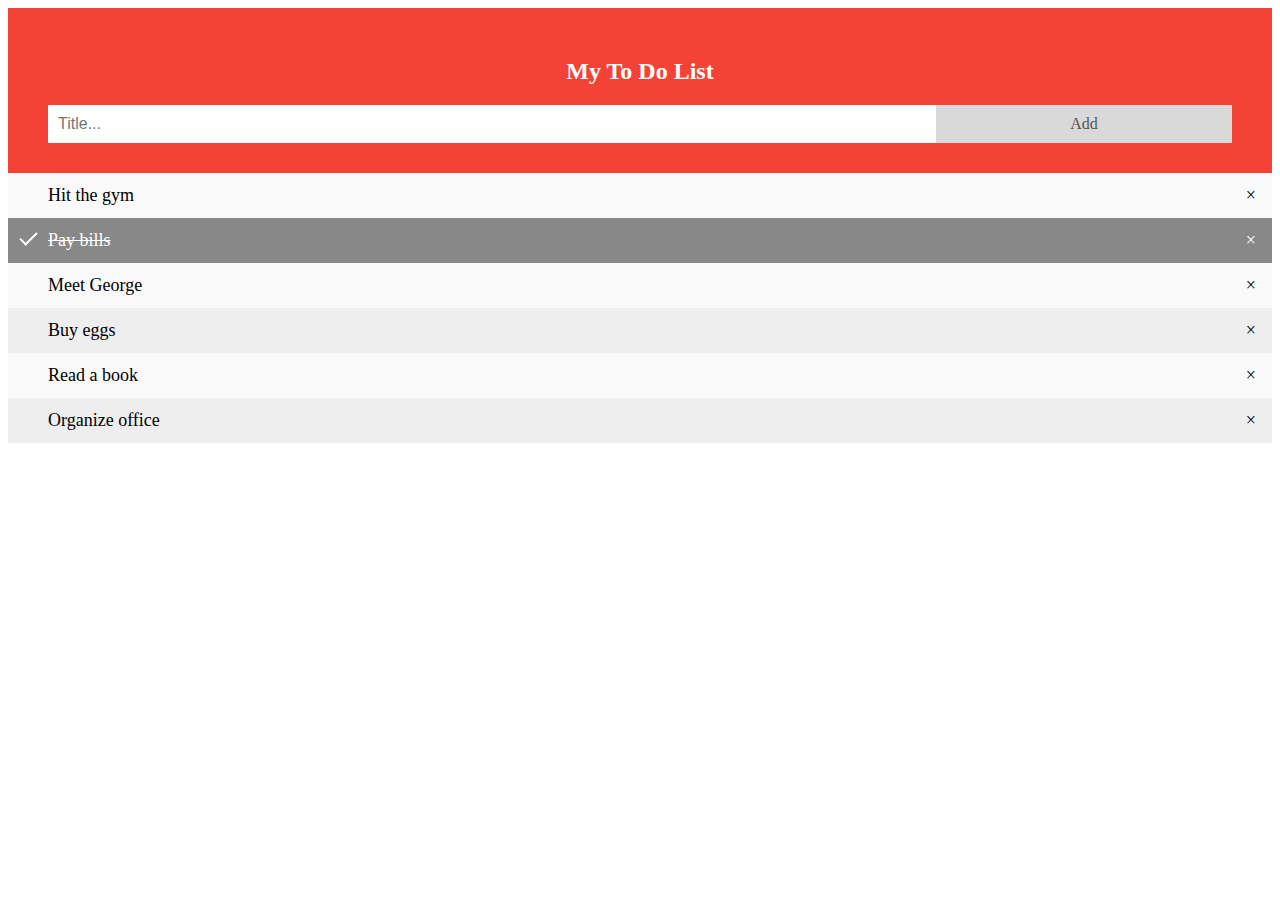
<file: todolist/index.html>
<!DOCTYPE html>
<html lang="en">
<head>
  <meta charset="UTF-8">
  <meta http-equiv="X-UA-Compatible" content="IE=edge">
  <meta name="viewport" content="width=device-width, initial-scale=1.0">
  <title>TODO LIST</title>
  <link rel="stylesheet" href="style.css">
</head>
<body>
   <div id="myDIV" class="header">
    <h2>My To Do List</h2>
    <input type="text" id="myInput" placeholder="Title...">
    <span onclick="newElement()" class="addBtn">Add</span>
   </div>

   <ul id="myUL">
    <li>Hit the gym</li>
    <li class="checked">Pay bills</li>
    <li>Meet George</li>
    <li>Buy eggs</li>
    <li>Read a book</li>
    <li>Organize office</li>
   </ul>

    <script src="script.js"></script>
</body>
</html>
</file>
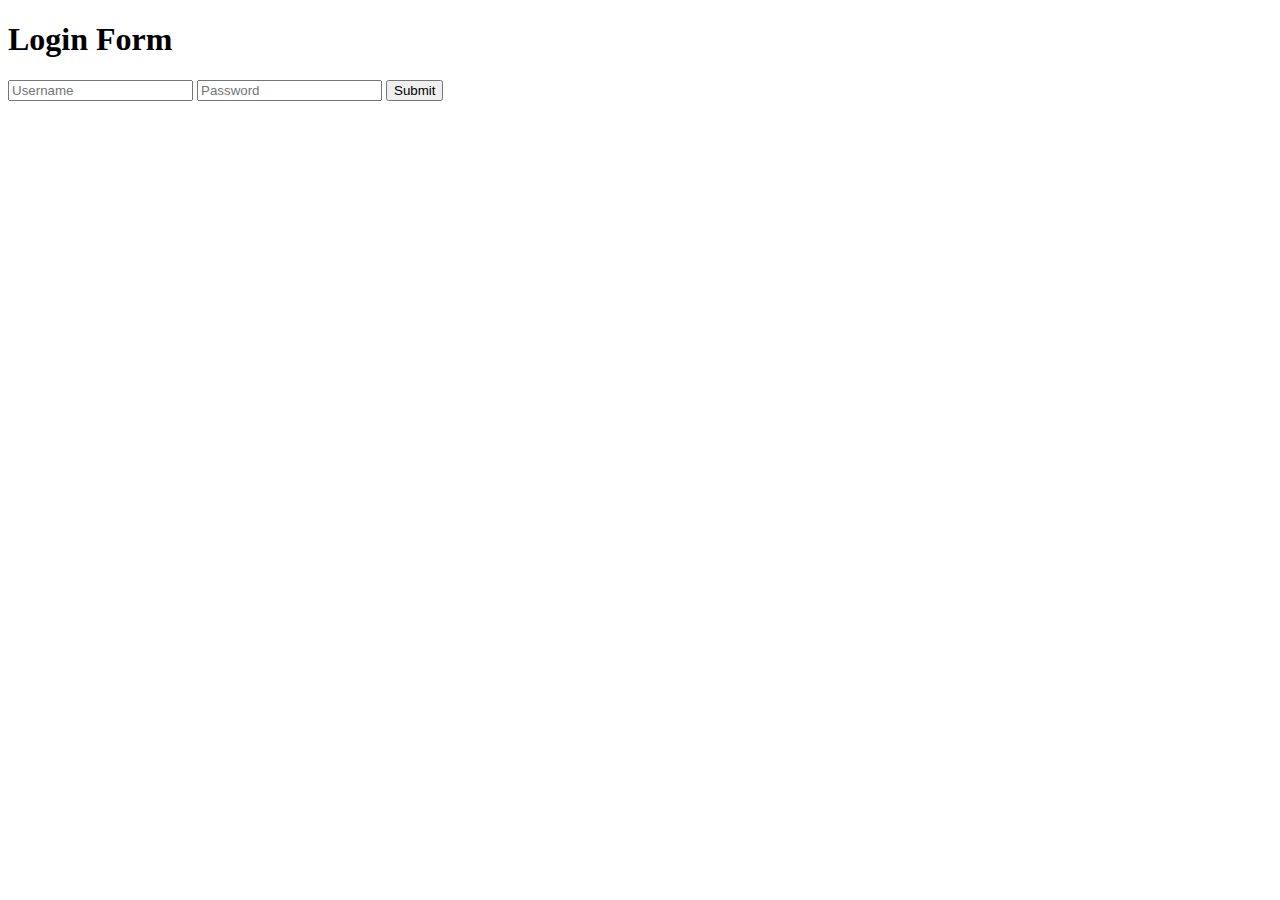
<file: aa.html>
<!DOCTYPE html>
<html lang="en">
<head>
  <meta charset="UTF-8">
  <meta http-equiv="X-UA-Compatible" content="IE=edge">
  <meta name="viewport" content="width=device-width, initial-scale=1.0">
  <title>Document</title>
</head>
<body>
  <div>
    <h1>Login Form</h1>
    <form action="auth" method="POST">
        <input type="text" name="username" placeholder="Username" required>
        <input type="password" name="password" placeholder="Password" required>
        <input type="submit">
    </form>
  </div>
</body>
</html>
</file>
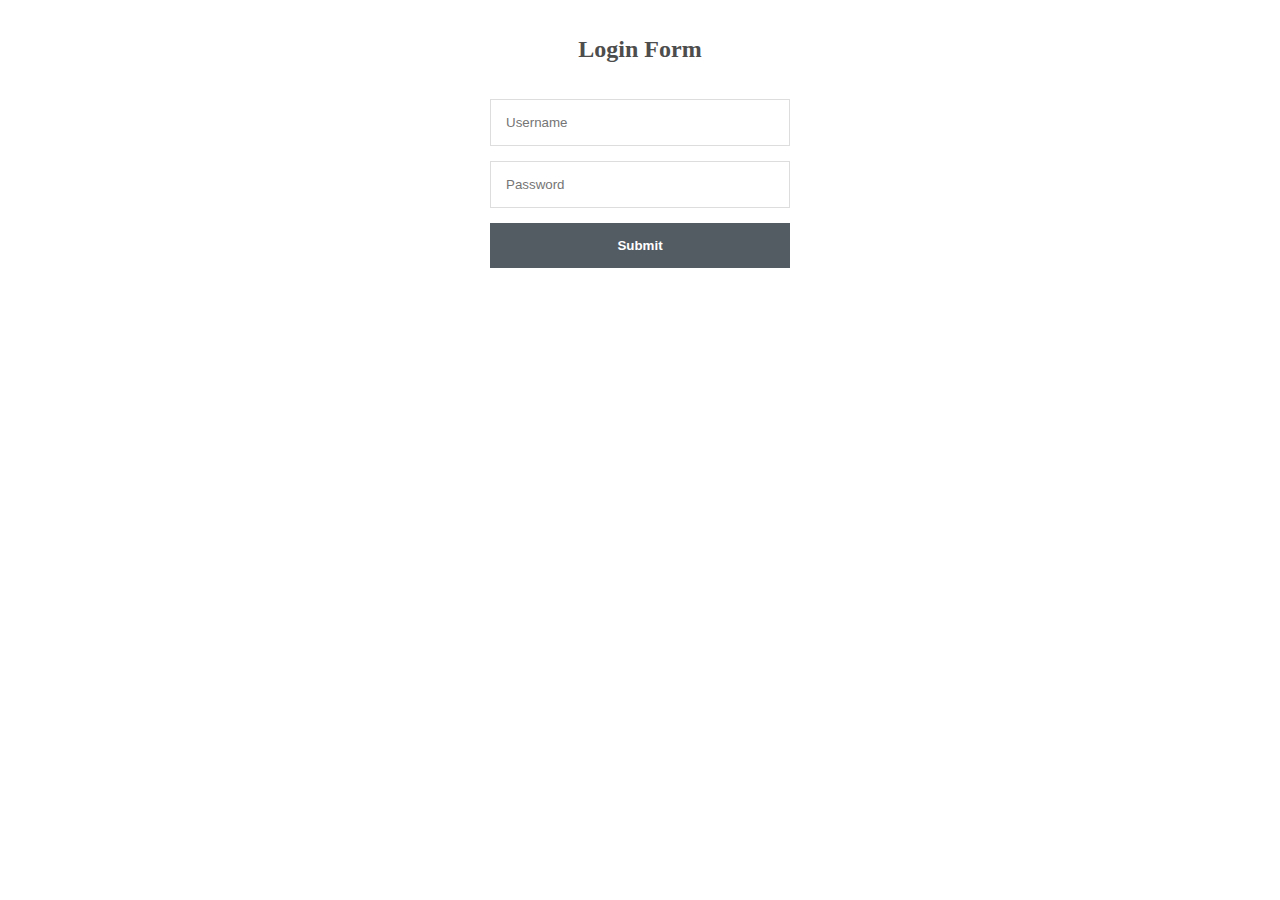
<file: login.html>
<!DOCTYPE html>
<html lang="en">
<head>
    <meta charset="UTF-8">
    <meta http-equiv="X-UA-Compatible" content="IE=edge">
    <meta name="viewport" content="width=device-width, initial-scale=1.0">
    <title>Login Form Tutorial</title>
    <style>
        .login-form {
            width: 300px;
            margin: 0 auto;
            font-family: 'Times New Roman', Times, serif;
        }
        .login-form h1 {
            text-align: center;
            color: #4d4d4d;
            font-size: 24px;
            padding: 20px 0 20px 0;
        }
        .login-form input[type="password"],
        .login-form input[type="text"] {
            width: 100%;
            padding: 15px;
            border: 1px solid #dddddd;
            margin-bottom: 15px;
            box-sizing: border-box;
        }
        .login-form input[type="submit"] {
            width: 100%;
            padding: 15px;
            background-color: #535b63;
            border: 0;
            box-sizing: border-box;
            cursor: pointer;
            font-weight: bold;
            color: #ffffff;
        }
    </style>
</head>
<body>
    <div class="login-form">
        <h1>Login Form</h1>
        <form action="auth" method="POST">
            <input type="text" name="username" placeholder="Username" required>
            <input type="password" name="password" placeholder="Password" required>
            <input type="submit">
        </form>
    </div>
</body>
</html>
</file>
<file: todolist/style.css>
* {
    box-sizing: border-box;
}

ul {
    margin: 0;
    padding: 0;
}

ul li {
    cursor: pointer;
    position: relative;
    padding: 12px 8px 12px 40px;
    background: #eee;
    font-size: 18px;
    transition: 0.2s;
    -webkit-user-select: none;
    -moz-user-select: none;
    -ms-user-select: none;
    user-select: none;
}

ul li:nth-child(odd) {
    background: #f9f9f9;
}

ul li:hover {
    background: #ddd;
}

ul li.checked {
    background: #888;
    color: #fff;
    text-decoration: line-through;
}

ul li.checked::before {
    content: '';
    position: absolute;
    border-color: #fff;
    border-style: solid;
    border-width: 0 2px 2px 0;
    top: 10px;
    left: 16px;
    transform: rotate(45deg);
    height: 15px;
    width: 7px;
}

.close {
    position: absolute;
    right: 0;
    top: 0;
    padding: 12px 16px 12px 16px;
}

.close:hover {
    background-color: #f44336;
    color: white;
}

.header {
    background-color: #f44336;
    padding: 30px 40px;
    color: white;
    text-align: center;
}

.header::after {
    content: "";
    display: table;
    clear: both;
}

input {
    margin: 0;
    border: none;
    border-radius: 0;
    width: 75%;
    padding: 10px;
    float: left;
    font-size: 16px;
}

.addBtn {
    padding: 10px;
    width: 25%;
    background: #d9d9d9;
    color: #555;
    float: left;
    text-align: center;
    font-size: 16px;
    cursor: pointer;
    transition: 0.3s;
    border-radius: 0;
}

.addBtn:hover {
    background-color: #bbb;
}
</file>
